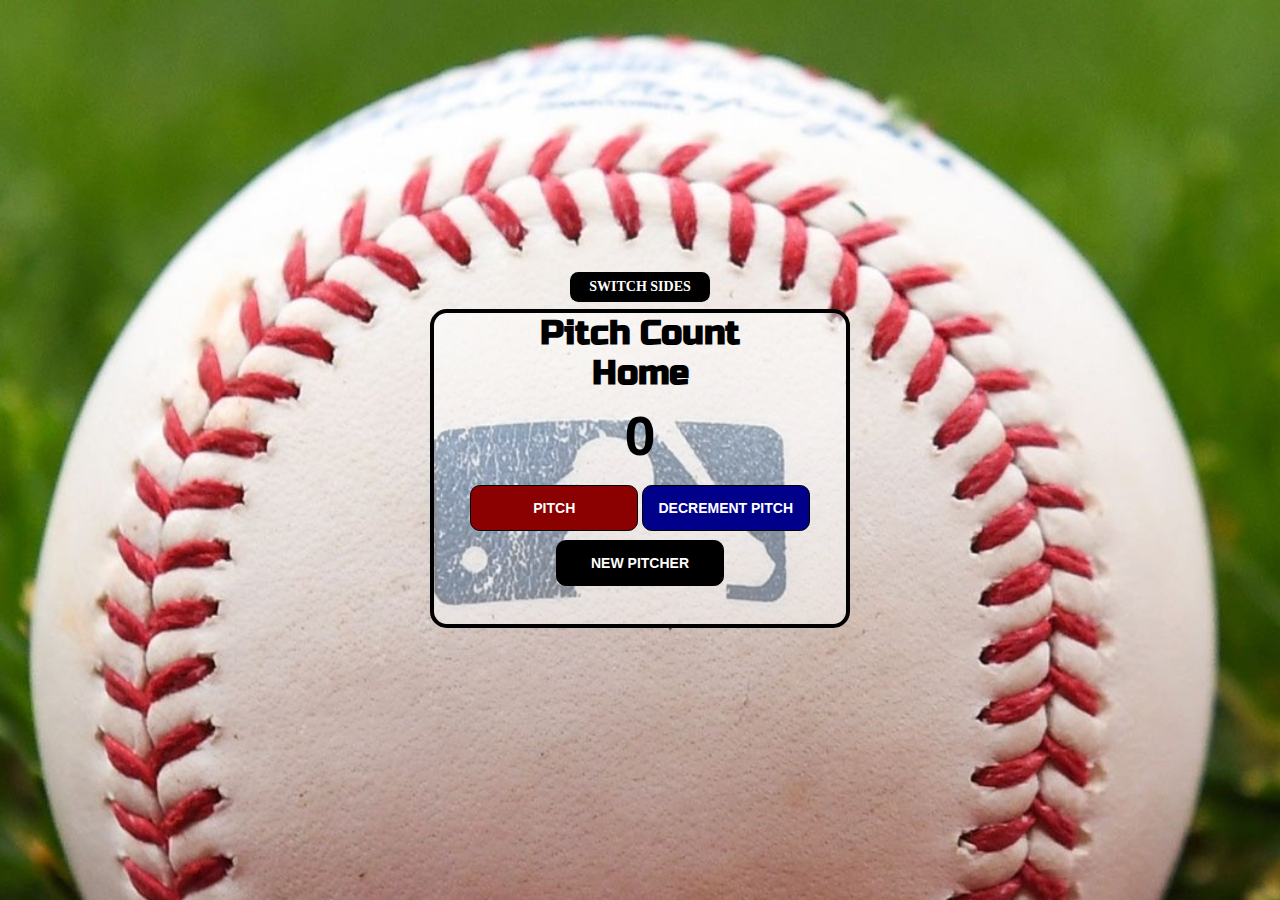
<file: index.html>
<!DOCTYPE html>
<html lang="en">
<head>
  <meta charset="UTF-8"/>
  <meta http-equiv="X-UA-Compatible" content="IE=edge"/>
  <meta name="viewport" content="width=device-width, initial-scale=1.0"/>
  <meta http-equiv="Permissions-Policy" content="interest-cohort=()"/>
  <meta name="theme-color" content="#fca903"/>
  <title>Pitch Counter</title>

  <link rel="stylesheet" href="index.css"/>

  <link
        rel="apple-touch-icon"
        sizes="180x180"
        href="favicon_io/apple-touch-icon.png"
  />
  <link
        rel="icon"
        type="image/png"
        sizes="32x32"
        href="favicon_io/favicon-32x32.png"
  />
  <link
        rel="icon"
        type="image/png"
        sizes="16x16"
        href="favicon_io/favicon-16x16.png"
  />
  <link rel="manifest" href="manifest.json"/>
</head>

<body>
<div class="link">
  <a href="pagetwo.html">SWITCH SIDES</a>
</div>
<div class="main-container">
  <h1>
    Pitch Count <br/>
    Home
  </h1>
  <h2 id="count-elHome">0</h2>
  <button id="increment-btn" onclick="incrementHome()">PITCH</button>
  <button id="decrement-btn" onclick="decrementHome()">
    DECREMENT PITCH
  </button>
  <button id="new-pitcher" onclick="resetHome()">NEW PITCHER</button>
</div>

<script src="app.js"></script>
<script src="index.js"></script>
</body>
</html>
</file>
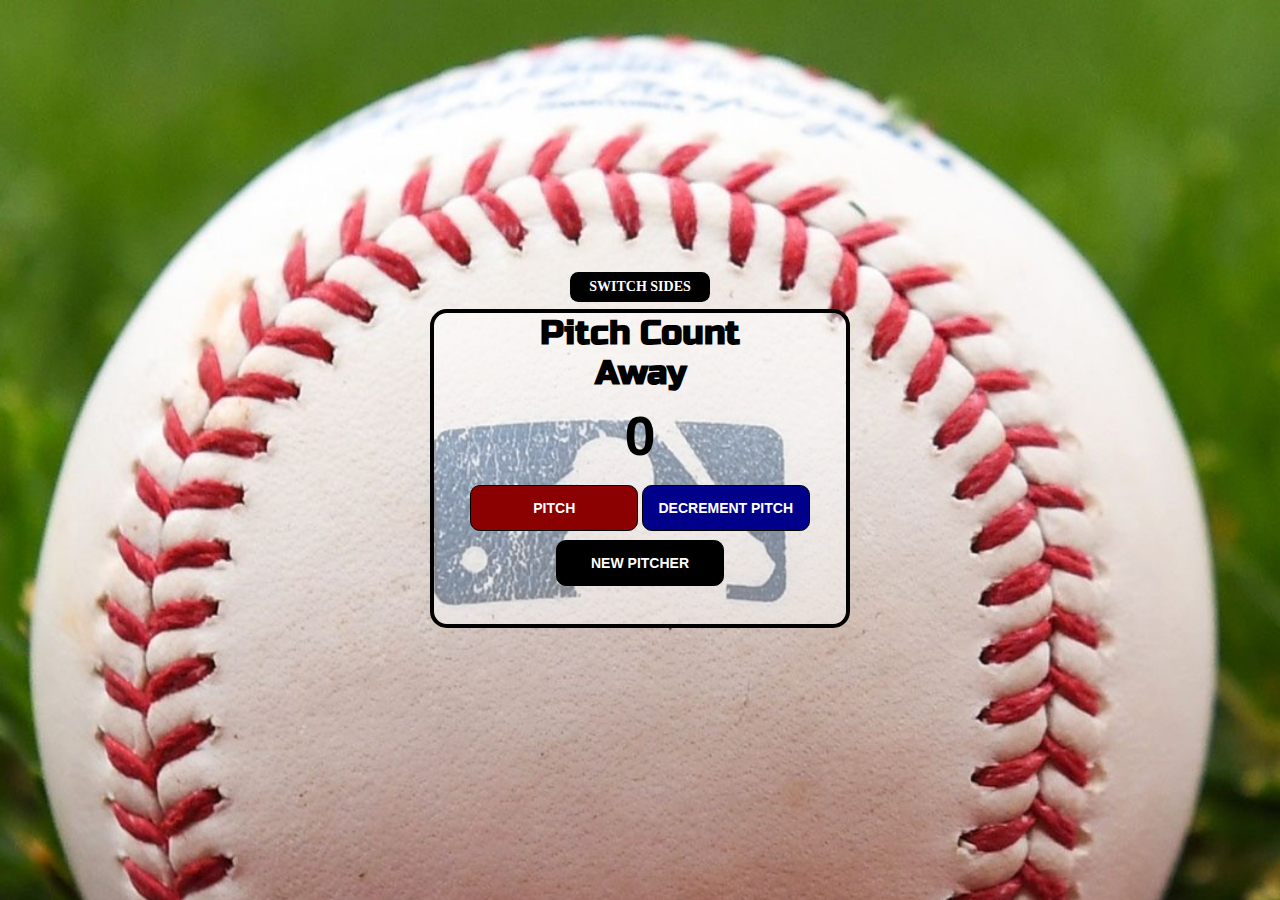
<file: pagetwo.html>
<!DOCTYPE html>
<html lang="en">
  <head>
    <meta charset="UTF-8" />
    <meta http-equiv="X-UA-Compatible" content="IE=edge" />
    <meta name="viewport" content="width=device-width, initial-scale=1.0" />
    <meta http-equiv="Permissions-Policy" content="interest-cohort=()" />
    <meta name="theme-color" content="#fca903"/>

    <title>Pitch Counter</title>

    <link rel="stylesheet" href="index.css" />

    <link
          rel="apple-touch-icon"
          sizes="180x180"
          href="favicon_io/apple-touch-icon.png"
    />
    <link
          rel="icon"
          type="image/png"
          sizes="32x32"
          href="favicon_io/favicon-32x32.png"
    />
    <link
          rel="icon"
          type="image/png"
          sizes="16x16"
          href="favicon_io/favicon-16x16.png"
    />
    <link rel="manifest" href="manifest.json"/>
  </head>

  <body>
    <div class="link">
      <a href="index.html">SWITCH SIDES</a>
    </div>
    <div class="main-container">
      <h1>
        Pitch Count <br />
        Away
      </h1>
      <h2 id="count-elAway">0</h2>
      <button id="increment-btn" onclick="incrementAway()">PITCH</button>
      <button id="decrement-btn" onclick="decrementAway()">
        DECREMENT PITCH
      </button>
      <button id="new-pitcher" onclick="resetAway()">NEW PITCHER</button>
    </div>

    <script src="app.js"></script>
    <script src="index.js"></script>
  </body>
</html>
</file>
<file: index.css>
@import url("https://fonts.googleapis.com/css2?family=Russo+One&display=swap");
@import url("https://fonts.cdnfonts.com/css/cursed-timer-ulil");

*,
html {
  box-sizing: border-box;
  margin: 0;
  padding: 0;
  font-size: 16px;
  user-select: none;
  -webkit-user-select: none;
  -ms-user-select: none;
  touch-action: none;
}

body {
  display: flex;
  flex-direction: column;
  align-items: center;
  justify-content: center;
  background-image: url(baseball.jpg);
  background-size: cover;
  font-family: Roboto, serif;
  font-weight: bold;
  min-height: 100vh;
  text-align: center;
}

.link {
  padding: 0.5em 0em;
  background-color: rgb(0, 0, 0);
  width: 10em;
  border-radius: 0.6em;
}

.link > * {
  text-decoration: none;
  color: white;
}

.main-container {
  width: 30rem;
  min-height: 20rem;
  background-color: rgba(255, 255, 255, 0.482);
  border: 0.3em solid black;
  border-radius: 1.2em;
  margin-top: 0.5em;
  padding-bottom: 2em;
}

h1 {
  font-family: "russo one", sans-serif;
  font-size: 2.4rem;
  margin-bottom: 0.3em;
}

h2 {
  font-size: 4rem;
  margin-bottom: 0.3em;
  font-family: "cursed timer ulil", sans-serif;
}

button {
  border: 0.12rem solid black;
  padding-top: 1em;
  padding-bottom: 1em;
  color: white;
  font-weight: bold;
  width: 12rem;
  margin-bottom: 0.7em;
  border-radius: 0.7em;
}

#increment-btn {
  background: darkred;
}

#decrement-btn {
  background: darkblue;
}

#new-pitcher {
  background: black;
}

@media all and (max-width: 460px) {
  div {
    max-height: 22rem;
    max-width: 22rem;
  }
}

@media all and (max-width: 460px) {
  .main-container {
    min-height: 30rem;
  }

  h2,
  h1 {
    margin-bottom: 0.7em;
  }
}

@media screen and (orientation:landscape) {
  *,
  html {
    font-size: 14px
  }
}
</file>
